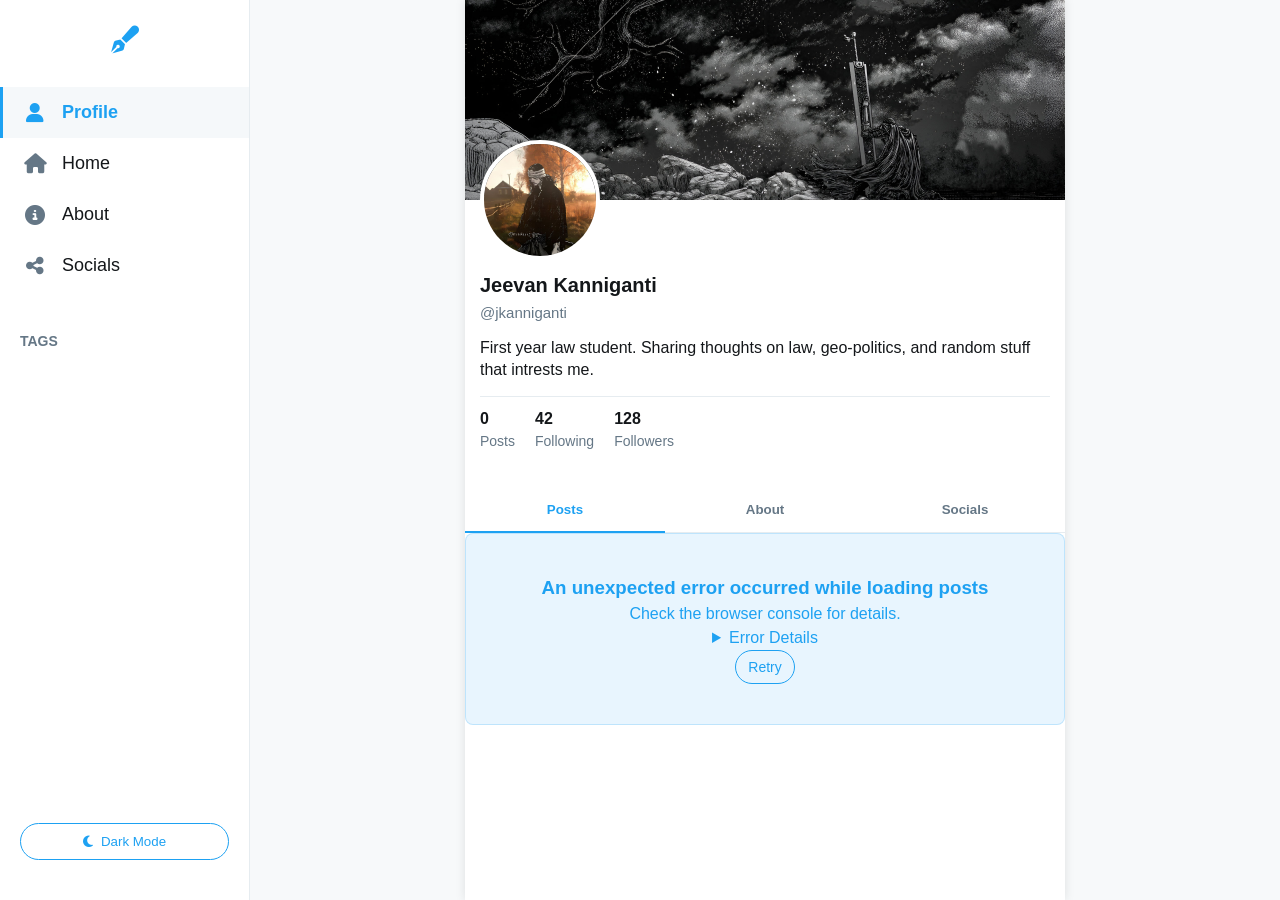
<file: temp/index.html>
<!DOCTYPE html>
<html lang="en">
<head>
    <meta charset="UTF-8">
    <meta name="viewport" content="width=device-width, initial-scale=1.0">
    <title>TweetBlog</title>
    <link rel="stylesheet" href="style.css">
    <link rel="stylesheet" href="https://cdnjs.cloudflare.com/ajax/libs/font-awesome/6.5.1/css/all.min.css" integrity="sha512-DTOQO9RWCH3ppGqcWaEA1BIZOC6xxalwEsw9c2QQeAIftl+Vegovlnee1c9QX4TctnWMn13TZye+giMm8e2LwA==" crossorigin="anonymous" referrerpolicy="no-referrer" />
</head>
<body>
    <div class="page-layout">
        <!-- Sidebar -->
        <div class="sidebar">
            <div class="sidebar-logo">
                <i class="fas fa-pen-fancy"></i>
            </div>
            
            <div class="sidebar-nav">
                <a href="#" class="sidebar-item active" data-section="profile">
                    <i class="fas fa-user"></i>
                    <span>Profile</span>
                </a>
                <a href="#" class="sidebar-item" data-section="home">
                    <i class="fas fa-home"></i>
                    <span>Home</span>
                </a>
                <a href="#" class="sidebar-item" data-section="about">
                    <i class="fas fa-info-circle"></i>
                    <span>About</span>
                </a>
                <a href="#" class="sidebar-item" data-section="socials">
                    <i class="fas fa-share-nodes"></i>
                    <span>Socials</span>
                </a>
            </div>
            
            <div class="sidebar-section">Tags</div>
            <div class="tags-container" id="sidebar-tags">
                <!-- Tags will be added dynamically here -->
            </div>
            
            <button id="theme-toggle">
                <i class="fas fa-moon"></i>
                <span>Dark Mode</span>
            </button>
        </div>
        
        <!-- Main Content -->
        <div class="main-content">
            <div class="container">
                <!-- Header section (similar to Twitter header) -->
                <header class="profile-header">
                    <div class="banner">
                        <img src="images/cover_image.jpg" alt="Banner Image" id="banner-image">
                    </div>
                    <div class="profile-info">
                        <div class="profile-picture">
                            <img src="images/profile_picture.jpg" alt="Profile Picture" id="profile-picture-img">
                        </div>
                        <div class="profile-details">
                            <h1 class="name">Jeevan Kanniganti</h1>
                            <p class="username">@jkanniganti</p>
                            <p class="bio">First year law student. Sharing thoughts on law, geo-politics, and random stuff that intrests me.</p>
                            <div class="stats">
                                <div class="stat">
                                    <span class="count" id="post-count">0</span>
                                    <span class="label">Posts</span>
                                </div>
                                <div class="stat">
                                    <span class="count">42</span>
                                    <span class="label">Following</span>
                                </div>
                                <div class="stat">
                                    <span class="count">128</span>
                                    <span class="label">Followers</span>
                                </div>
                            </div>
                        </div>
                    </div>
                </header>

                <!-- Main content with posts/tweets -->
                <main class="content">
                    <div class="tabs">
                        <button class="tab active" data-tab="posts">Posts</button>
                        <button class="tab" data-tab="about">About</button>
                        <button class="tab" data-tab="socials">Socials</button>
                    </div>
                    
                    <!-- Posts Tab Content -->
                    <div class="tab-content active" id="posts-tab">
                        <div class="posts-container" id="posts-container">
                            <!-- Posts will be dynamically inserted here by JavaScript -->
                            <div class="loading-spinner">
                                <i class="fas fa-spinner fa-spin"></i>
                                <p>Loading posts...</p>
                            </div>
                        </div>
                    </div>
                    
                    <!-- About Tab Content -->
                    <div class="tab-content" id="about-tab">
                        <div class="about-content">
                            <h2>About Me</h2>
                            <p>I'm a first-year law student at Woxsen University Law School with a passion for Criminal law and Quant finance.</p>
                            
                            <h3>Education</h3>
                            <div class="about-item">
                                <div class="about-item-icon">
                                    <i class="fas fa-graduation-cap"></i>
                                </div>
                                <div class="about-item-content">
                                    <h4>J.D. Candidate</h4>
                                    <p>Woxsen University Law School</p>
                                    <p class="about-date">2025 - Present</p>
                                </div>
                            </div>
                            <div class="about-item">
                                <div class="about-item-icon">
                                    <i class="fas fa-university"></i>
                                </div>
                                <div class="about-item-content">
                                    <h4>Matric Exam Distinction Student</h4>
                                    <p>Central Board of Secondary Education </p>
                                    <p class="about-date">2020 - 2022</p>
                                </div>
                            </div>
                            
                            <h3>Interests</h3>
                            <div class="interests">
                                <span class="interest-tag">Criminal Law</span>
                                <span class="interest-tag">Philosophy</span>
                                <span class="interest-tag">Reading</span>
                                <span class="interest-tag">Religion</span>
                                <span class="interest-tag">Legal Writing</span>
                                <span class="interest-tag">Debate</span>
                                <span class="interest-tag">Politics</span>
                                <span class="interest-tag">Qunat Finance</span>
                                <span class="interest-tag">Formula 1</span>
                                <span class="interest-tag">Music</span>
                                <span class="interest-tag">Technology</span>
                                <span class="interest-tag">Programming</span>
                            </div>
                            
                            <h3>Current Courses</h3>
                            <ul class="courses-list">
                                <li>Civil Procedure</li>
                                <li>Contracts</li>
                                <li>Criminal Law</li>
                                <li>Legal Research & Writing</li>
                                <li>Torts</li>
                            </ul>
                        </div>
                    </div>
                    
                    <!-- Socials Tab Content -->
                    <div class="tab-content" id="socials-tab">
                        <div class="socials-content">
                            <h2>Connect With Me</h2>
                            <p>Follow me on these platforms to stay updated with my law school journey!</p>
                            
                            <div class="social-links">
                                <a href="https://www.linkedin.com/in/jkanniganti/" class="social-link">
                                    <i class="fab fa-linkedin"></i>
                                    <span>LinkedIn</span>
                                    <p>Connect professionally</p>
                                </a>
                                <a href="https://x.com/purplepeterpant" class="social-link">
                                    <i class="fab fa-twitter"></i>
                                    <span>Twitter / X</span>
                                    <p>Daily law school updates</p>
                                </a>
                                <a href="https://www.instagram.com/jeevankanniganti/" class="social-link">
                                    <i class="fab fa-instagram"></i>
                                    <span>Instagram</span>
                                    <p>Behind the scenes of law school</p>
                                </a>
                                <a href="https://github.com/GvanKann" class="social-link">
                                    <i class="fab fa-github"></i>
                                    <span>GitHub</span>
                                    <p>Legal tech projects</p>
                                </a>
                                <a href="#" class="social-link">
                                    <i class="fas fa-podcast"></i>
                                    <span>My Podcast</span>
                                    <p>"Law School Diaries"</p>
                                </a>
                            </div>
                        </div>
                    </div>
                </main>
            </div>
        </div>
    </div>

    <!-- Modal for displaying full post content -->
    <div id="post-modal" class="modal">
        <div class="modal-content">
            <span class="close-button">&times;</span>
            <div id="full-post-content"></div>
        </div>
    </div>

    <script src="app.js"></script>
</body>
</html>
</file>
<file: temp/style.css>
/* Theme Variables */
:root {
    --primary-color: #1da1f2; /* Twitter Blue */
    --secondary-color: #8a2be2; /* Deep Purple - for dark theme accents or primary in dark */
    
    --light-bg: #f7f9fa;
    --light-content-bg: #ffffff;
    --light-text: #14171a; /* NEAR BLACK for light mode text */
    --light-secondary-text: #657786;
    --light-border: #e6ecf0;
    --light-hover: #f5f8fa;
    
    --dark-bg: #15202b; /* Dark Blue */
    --dark-content-bg: #192734; /* Slightly Lighter Dark Blue */
    --dark-text: #ffffff; /* WHITE for dark mode text */
    --dark-secondary-text: #8899a6; /* Lighter Gray for dark theme */
    --dark-border: #38444d; /* Darker Border */
    --dark-hover: #22303c; /* Hover for dark theme */
}

/* Base Styles & Reset */
* {
    margin: 0;
    padding: 0;
    box-sizing: border-box;
}

body {
    font-family: -apple-system, BlinkMacSystemFont, "Segoe UI", Roboto, Helvetica, Arial, sans-serif;
    background-color: var(--light-bg); /* Defined later */
    color: var(--light-text); /* Defined later */
    line-height: 1.5;
    transition: background-color 0.3s, color 0.3s;
}

.container {
    max-width: 600px; /* Main content area width */
    margin: 0 auto;
    background-color: var(--light-content-bg); /* Defined later */
    min-height: 100vh;
    box-shadow: 0 0 10px rgba(0, 0, 0, 0.1);
}

/* Header & Profile Styles */
.profile-header {
    position: relative;
    margin-bottom: 20px;
}

.banner {
    width: 100%;
    height: 200px;
    overflow: hidden;
    position: relative;
    background-color: var(--light-hover); /* Changed from #e1e8ed */
}

.banner img {
    width: 100%;
    height: 100%;
    object-fit: cover;
}

.profile-info {
    position: relative;
    padding: 0 15px;
}

.profile-picture {
    position: absolute;
    top: -60px; /* Half of picture height to overlap banner */
    left: 15px;
    width: 120px;
    height: 120px;
    border-radius: 50%;
    border: 4px solid var(--light-content-bg);
    overflow: hidden;
    background-color: var(--light-hover); /* Changed from #f0f0f0 */
}

.profile-picture img {
    width: 100%;
    height: 100%;
    object-fit: cover;
}

.profile-details {
    padding-top: 70px; /* Space for profile picture */
    padding-bottom: 15px;
}

.name {
    font-size: 20px;
    font-weight: bold;
    margin-bottom: 2px;
}

.username {
    color: var(--light-secondary-text); /* Defined later */
    font-size: 15px;
    margin-bottom: 12px;
}

.bio {
    margin-bottom: 15px;
    line-height: 1.4;
}

.stats {
    display: flex;
    gap: 20px;
    padding-top: 10px;
    border-top: 1px solid var(--light-border); /* Defined later */
}

.stat {
    display: flex;
    flex-direction: column;
}

.count {
    font-weight: bold;
    color: var(--light-text);
}

.label {
    color: var(--light-secondary-text);
    font-size: 14px;
}

/* Tabs Navigation */
.tabs {
    display: flex;
    border-bottom: 1px solid var(--light-border);
}

.tab {
    flex: 1;
    padding: 15px 0;
    text-align: center;
    background: none;
    border: none;
    font-weight: bold;
    color: var(--light-secondary-text);
    cursor: pointer;
    position: relative;
    transition: color 0.2s;
}

.tab:hover {
    color: var(--primary-color); /* Defined later */
}

.tab.active {
    color: var(--primary-color);
}

.tab.active::after {
    content: '';
    position: absolute;
    bottom: -1px; /* Align with the border-bottom of .tabs */
    left: 0;
    width: 100%;
    height: 2px;
    background-color: var(--primary-color);
}

/* Posts (Tweets) styling */
.posts-container {
    /* padding: 15px; Removed to allow posts to take full width if filter indicator is outside */
}

.post {
    padding: 15px; /* Add padding to each post */
    border-bottom: 1px solid var(--light-border);
    cursor: pointer;
    transition: background-color 0.2s;
}

.post:hover {
    background-color: var(--light-hover); /* Defined later */
}

.post:last-child {
    border-bottom: none; /* Remove border for the last post in a list */
}

.post-header {
    display: flex;
    align-items: center;
    margin-bottom: 8px;
}

.post-avatar {
    width: 48px;
    height: 48px;
    border-radius: 50%;
    margin-right: 10px;
    overflow: hidden;
    flex-shrink: 0; /* Prevent avatar from shrinking */
}

.post-avatar img {
    width: 100%;
    height: 100%;
    object-fit: cover;
}

.post-info {
    flex-grow: 1;
}

.post-author {
    font-weight: bold;
    margin-right: 5px;
}

.post-username, .post-date {
    color: var(--light-secondary-text);
    font-size: 14px;
}

.post-title {
    font-weight: bold;
    margin-bottom: 6px;
    font-size: 16px;
}

.post-content {
    margin-bottom: 10px;
    word-wrap: break-word; /* Ensure long words break */
    line-height: 1.5;
}

.post-actions {
    display: flex;
    gap: 50px; /* Space between action icons */
    padding-top: 10px;
    color: var(--light-secondary-text);
}

.post-action {
    display: flex;
    align-items: center;
    gap: 5px; /* Space between icon and number */
    font-size: 14px;
}

.post-action i {
    font-size: 18px;
}

/* Loading Spinner & Messages */
.loading-spinner, .error-message, .no-posts {
    text-align: center;
    padding: 40px 15px; /* Add horizontal padding */
    color: var(--light-secondary-text);
}

.loading-spinner i {
    font-size: 30px;
    margin-bottom: 10px;
}

.error-message {
    color: var(--primary-color); /* Changed from #e0245e */
    background-color: rgba(29, 161, 242, 0.1); /* Changed to use primary color */
    border: 1px solid rgba(29, 161, 242, 0.2);
    border-radius: 8px;
}

/* Modal Styles for Full Post */
.modal {
    display: none; /* Hidden by default */
    position: fixed;
    top: 0;
    left: 0;
    width: 100%;
    height: 100%;
    background-color: rgba(0, 0, 0, 0.7); /* Semi-transparent background */
    z-index: 1000; /* Ensure modal is on top */
    overflow-y: auto; /* Allow scrolling for long content */
    padding: 20px; /* Add padding for smaller screens */
}

.modal-content {
    position: relative;
    background-color: var(--light-content-bg);
    max-width: 650px;
    margin: 50px auto; /* Centered, with space from top */
    padding: 25px;
    border-radius: 15px;
    box-shadow: 0 5px 15px rgba(0, 0, 0, 0.2);
}

.close-button {
    position: absolute;
    top: 15px;
    right: 20px;
    font-size: 30px;
    font-weight: bold;
    color: var(--light-secondary-text);
    cursor: pointer;
    transition: color 0.2s;
}

.close-button:hover {
    color: var(--light-text);
}

#full-post-content .post-header {
    margin-bottom: 20px;
}

#full-post-content .post-title {
    font-size: 24px;
    margin-bottom: 15px;
}

#full-post-content .post-meta {
    display: flex;
    gap: 10px;
    margin-bottom: 20px;
    color: var(--light-secondary-text);
    font-size: 14px;
}

/* Markdown styling for full post content */
.markdown-content h1, .markdown-content h2, .markdown-content h3,
.markdown-content h4, .markdown-content h5, .markdown-content h6 {
    margin-top: 24px;
    margin-bottom: 16px;
    font-weight: 600;
    line-height: 1.25;
}

.markdown-content h1 { font-size: 2em; }
.markdown-content h2 { font-size: 1.5em; }
.markdown-content h3 { font-size: 1.25em; }
.markdown-content h4 { font-size: 1em; }
.markdown-content h5 { font-size: 0.875em; }
.markdown-content h6 { font-size: 0.85em; color: var(--light-secondary-text); }

.markdown-content p {
    margin-bottom: 16px;
    line-height: 1.6;
}

.markdown-content ul, .markdown-content ol {
    margin-bottom: 16px;
    padding-left: 30px; /* Indentation for lists */
}

.markdown-content li {
    margin-bottom: 8px;
}

.markdown-content blockquote {
    border-left: 3px solid var(--primary-color);
    padding-left: 15px;
    color: var(--light-secondary-text);
    margin: 16px 0;
    font-style: italic;
}

.markdown-content code {
    background-color: rgba(27,31,35,0.05); /* GitHub-like inline code bg */
    padding: .2em .4em;
    margin: 0;
    font-size: 85%;
    border-radius: 3px;
    font-family: "SFMono-Regular", Consolas, "Liberation Mono", Menlo, Courier, monospace;
}

.markdown-content pre {
    background-color: #f6f8fa; /* GitHub-like code block bg */
    padding: 16px;
    border-radius: 5px;
    overflow-x: auto; /* Allow horizontal scrolling for long code lines */
    margin: 16px 0;
    font-family: "SFMono-Regular", Consolas, "Liberation Mono", Menlo, Courier, monospace;
    font-size: 0.9em;
    line-height: 1.45;
}

.markdown-content pre code {
    background-color: transparent;
    padding: 0;
    margin: 0;
    font-size: inherit; /* Inherit font size from pre */
    border-radius: 0;
}

.markdown-content img {
    max-width: 100%;
    height: auto;
    border-radius: 8px;
    margin: 16px 0;
    display: block; /* Center images if they are block */
    margin-left: auto;
    margin-right: auto;
}

.markdown-content hr {
    border: none;
    border-top: 1px solid var(--light-border);
    margin: 25px 0;
}

.markdown-content a {
    color: var(--primary-color);
    text-decoration: none;
    transition: color 0.2s;
}

.markdown-content a:hover {
    text-decoration: underline;
    color: var(--secondary-color); /* Defined later */
}

/* Dark Theme Styles */
body.dark-theme {
    background-color: var(--dark-bg);
    color: var(--dark-text); /* Default text color for dark theme */
}

body.dark-theme .container {
    background-color: var(--dark-content-bg);
    box-shadow: 0 0 10px rgba(0, 0, 0, 0.5); 
}

body.dark-theme .profile-picture {
    border-color: var(--dark-content-bg);
}

body.dark-theme .username,
body.dark-theme .post-username,
body.dark-theme .post-date,
body.dark-theme .label,
body.dark-theme .post-actions,
body.dark-theme .close-button {
    color: var(--dark-secondary-text);
}

/* Ensure general text elements in dark theme use --dark-text if not specifically overridden */
body.dark-theme .name, 
body.dark-theme .count,
body.dark-theme .bio { /* Add other general text elements if needed */
    color: var(--dark-text);
}


body.dark-theme .stats,
body.dark-theme .tabs,
body.dark-theme .post { 
    border-color: var(--dark-border);
}

body.dark-theme .tab:hover {
    color: var(--secondary-color);
}
body.dark-theme .tab.active {
    color: var(--secondary-color); 
}
body.dark-theme .tab.active::after {
    background-color: var(--secondary-color);
}

body.dark-theme .post:hover, 
body.dark-theme .sidebar-item:hover {
    background-color: var(--dark-hover);
}

body.dark-theme .modal-content {
    background-color: var(--dark-content-bg);
}

body.dark-theme .markdown-content a {
    color: var(--secondary-color);
}
body.dark-theme .markdown-content blockquote {
    border-left-color: var(--secondary-color);
}
body.dark-theme .markdown-content code {
    background-color: #2a3d4d; 
    color: #cdd9e5; 
}
body.dark-theme .markdown-content pre {
    background-color: #243447; 
    color: #cdd9e5;
}
body.dark-theme .markdown-content hr {
    border-top-color: var(--dark-border);
}

/* Button styles */
.btn-outline {
    background: none;
    border: 1px solid var(--primary-color);
    color: var(--primary-color);
    padding: 8px 12px;
    border-radius: 20px;
    cursor: pointer;
    font-size: 14px;
    transition: all 0.2s ease;
}
.btn-outline:hover {
    background-color: var(--primary-color);
    color: white;
}

body.dark-theme .btn-outline {
    border-color: var(--secondary-color);
    color: var(--secondary-color);
}
body.dark-theme .btn-outline:hover {
    background-color: var(--secondary-color);
    color: white;
}

/* Sidebar Navigation */
.page-layout {
    display: flex;
}

.sidebar {
    width: 250px;
    height: 100vh; 
    padding: 20px 0; 
    border-right: 1px solid var(--light-border);
    background-color: var(--light-content-bg); 
    position: fixed; 
    left: 0;
    top: 0;
    z-index: 100; 
    transition: background-color 0.3s, border-color 0.3s;
    display: flex; 
    flex-direction: column; 
}

body.dark-theme .sidebar {
    background-color: var(--dark-content-bg); 
    border-color: var(--dark-border);
}


.main-content {
    flex: 1;
    margin-left: 250px; 
    padding: 0; 
}

.sidebar-logo {
    font-size: 28px;
    margin: 0 20px 25px; 
    text-align: center; 
    flex-shrink: 0; 
}
.sidebar-logo i {
    color: var(--primary-color);
}
body.dark-theme .sidebar-logo i {
    color: var(--secondary-color);
}


.sidebar-nav {
    margin-bottom: 20px;
    flex-shrink: 0; 
}

.sidebar-item {
    display: flex;
    align-items: center;
    padding: 12px 20px;
    font-size: 18px;
    font-weight: 500;
    color: var(--light-text); /* Default text color for light mode (black) */
    text-decoration: none;
    cursor: pointer;
    transition: background-color 0.2s, color 0.2s, border-left-color 0.2s;
    border-left: 3px solid transparent; 
}

/* Specific text color for sidebar items in dark mode */
body.dark-theme .sidebar-item {
    color: var(--dark-text); /* Text color for dark mode (white) */
}


.sidebar-item:hover {
    background-color: var(--light-hover);
}
/* Hover for dark mode will inherit text color from body.dark-theme .sidebar-item unless specified */
body.dark-theme .sidebar-item:hover {
    /* Example: if you want hover text color to be different from var(--dark-text) */
    /* color: var(--dark-secondary-text); */ 
    background-color: var(--dark-hover);
}


.sidebar-item i { /* Icon color */
    margin-right: 15px;
    font-size: 20px;
    width: 24px; 
    text-align: center;
    color: var(--light-secondary-text); /* Icon color in light mode */
    transition: color 0.2s;
}

/* Icon color for sidebar items in dark mode (non-active, non-hover) */
body.dark-theme .sidebar-item i {
    color: var(--dark-secondary-text); /* Icon color in dark mode */
}


.sidebar-item:hover i,
.sidebar-item.active i { /* Icon color on hover (light) and active (light) */
    color: var(--primary-color);
}

body.dark-theme .sidebar-item:hover i,
body.dark-theme .sidebar-item.active i { /* Icon color on hover (dark) and active (dark) */
    color: var(--secondary-color);
}


.sidebar-item.active { /* Active item text color in light mode */
    color: var(--primary-color);
    font-weight: bold;
    background-color: var(--light-hover);
    border-left-color: var(--primary-color);
}
body.dark-theme .sidebar-item.active { /* Active item text color in dark mode */
    color: var(--secondary-color); /* Active item text color in dark mode */
    font-weight: bold;
    background-color: var(--dark-hover);
    border-left-color: var(--secondary-color);
}

.sidebar-section { 
    padding: 0 20px;
    margin-top: 20px;
    margin-bottom: 10px;
    font-size: 14px; 
    font-weight: bold;
    text-transform: uppercase; 
    color: var(--light-secondary-text);
    flex-shrink: 0; 
}
body.dark-theme .sidebar-section { /* Ensure TAGS heading also changes color */
    color: var(--dark-secondary-text);
}

.tags-container {
    padding: 0 5px; 
    flex-grow: 1; 
    overflow-y: auto; 
    min-height: 50px; 
    margin-bottom: 10px; 
}

.tags-container::-webkit-scrollbar {
    width: 6px;
}
.tags-container::-webkit-scrollbar-track {
    background: transparent; 
}
.tags-container::-webkit-scrollbar-thumb {
    background-color: var(--light-secondary-text);
    border-radius: 3px;
}
body.dark-theme .tags-container::-webkit-scrollbar-thumb {
    background-color: var(--dark-secondary-text);
}


.tag-item {
    padding: 10px 15px; 
    cursor: pointer;
    display: flex;
    align-items: center;
    font-size: 15px; 
    border-radius: 5px; 
    margin: 2px 15px; 
    transition: background-color 0.2s;
    color: var(--light-text); /* Default tag item text color */
}
body.dark-theme .tag-item {
    color: var(--dark-text); /* Tag item text color in dark mode */
}


.tag-item:hover {
    background-color: var(--light-hover);
}

.tag-item .tag-color {
    width: 12px; 
    height: 12px;
    border-radius: 50%;
    margin-right: 10px; 
    flex-shrink: 0;
}

.tag-item span:not(.tag-count) {
    flex-grow: 1; 
    white-space: nowrap;
    overflow: hidden;
    text-overflow: ellipsis;
}

.tag-count {
    margin-left: auto;
    font-size: 12px;
    background-color: rgba(0, 0, 0, 0.05); 
    padding: 2px 6px;
    border-radius: 10px;
    color: var(--light-secondary-text);
    transition: background-color 0.3s, color 0.3s;
}
body.dark-theme .tag-count {
    background-color: rgba(255, 255, 255, 0.1);
    color: var(--dark-secondary-text);
}

.tag-item.active {
    background-color: var(--light-hover);
    font-weight: bold;
}
.tag-item.active span:not(.tag-count) { /* Active tag text color in light mode */
    color: var(--primary-color);
}
body.dark-theme .tag-item.active {
    background-color: var(--dark-hover);
}
body.dark-theme .tag-item.active span:not(.tag-count) { /* Active tag text color in dark mode */
    color: var(--secondary-color);
}


/* Theme toggle button */
#theme-toggle {
    margin: 10px 20px 20px 20px; 
    padding: 10px;
    border: 1px solid var(--primary-color);
    border-radius: 20px;
    background: none;
    color: var(--primary-color);
    cursor: pointer;
    display: flex;
    align-items: center;
    justify-content: center;
    gap: 8px;
    transition: all 0.2s;
    flex-shrink: 0; 
}
#theme-toggle:hover {
    background-color: var(--primary-color);
    color: white;
}
body.dark-theme #theme-toggle {
    border-color: var(--secondary-color);
    color: var(--secondary-color);
}
body.dark-theme #theme-toggle:hover {
    background-color: var(--secondary-color);
    color: white;
}


/* Tab Content Styles */
.tab-content {
    display: none; 
    padding: 0; 
}
.tab-content.active {
    display: block;
}

/* About Tab Styles */
.about-content, .socials-content { 
    padding: 20px; 
    max-width: 100%; 
}

.about-content h2, .socials-content h2 { 
    font-size: 24px;
    margin-bottom: 20px;
    padding-bottom: 10px;
    border-bottom: 1px solid var(--light-border);
}
body.dark-theme .about-content h2, body.dark-theme .socials-content h2 {
    border-color: var(--dark-border);
}


.about-content h3 {
    font-size: 18px;
    margin: 25px 0 15px;
    color: var(--secondary-color); 
}

.about-item {
    display: flex;
    margin-bottom: 20px;
    padding-bottom: 15px;
    border-bottom: 1px dashed var(--light-border);
}
.about-item:last-child { border-bottom: none; }
body.dark-theme .about-item { border-color: var(--dark-border); }

.about-item-icon {
    width: 50px;
    height: 50px;
    border-radius: 50%;
    background-color: var(--secondary-color);
    color: white;
    display: flex;
    align-items: center;
    justify-content: center;
    margin-right: 15px;
    flex-shrink: 0;
}
.about-item-icon i { font-size: 20px; }

.about-item-content h4 {
    font-size: 16px;
    margin-bottom: 5px;
}
.about-date {
    font-size: 14px;
    color: var(--light-secondary-text);
    margin-top: 3px;
}

.interests {
    display: flex;
    flex-wrap: wrap;
    gap: 10px;
    margin-bottom: 15px;
}
.interest-tag {
    background-color: var(--secondary-color);
    color: white;
    padding: 5px 12px;
    border-radius: 15px;
    font-size: 14px;
}

.courses-list {
    list-style-type: none;
    padding: 0;
}
.courses-list li {
    padding: 10px 0;
    border-bottom: 1px solid var(--light-border);
}
.courses-list li:last-child { border-bottom: none; }
body.dark-theme .courses-list li { border-color: var(--dark-border); }


/* Socials Tab Styles */
.social-links {
    display: flex;
    flex-direction: column;
    gap: 15px;
    margin-top: 20px;
}
.social-link {
    display: flex;
    align-items: center;
    padding: 15px;
    text-decoration: none;
    border-radius: 8px;
    background-color: var(--light-hover);
    transition: transform 0.2s, box-shadow 0.2s;
    color: var(--light-text);
}
.social-link:hover {
    transform: translateY(-3px);
    box-shadow: 0 5px 15px rgba(0, 0, 0, 0.1);
}
body.dark-theme .social-link {
    background-color: var(--dark-hover);
    color: var(--dark-text);
}
body.dark-theme .social-link:hover {
    box-shadow: 0 5px 15px rgba(0, 0, 0, 0.3);
}

.social-link i {
    font-size: 24px;
    width: 50px;
    height: 50px;
    border-radius: 50%;
    background-color: var(--secondary-color);
    color: white;
    display: flex;
    align-items: center;
    justify-content: center;
    margin-right: 15px;
}
.social-link span {
    font-weight: bold;
    font-size: 16px;
}
.social-link p {
    margin-left: auto;
    color: var(--light-secondary-text);
    font-size: 14px;
}


/* Post Tag Styles (used in post previews and full post view) */
.post-tags {
    display: flex;
    flex-wrap: wrap;
    gap: 8px;
    margin-top: 10px; 
    margin-bottom: 10px; 
}

.post-tag {
    display: inline-block;
    padding: 4px 12px; 
    border-radius: 15px;
    font-size: 12px;
    cursor: pointer;
    transition: opacity 0.2s;
}
.post-tag:hover {
    opacity: 0.8;
}

/* Filter indicator (sits above posts list when a tag is active) */
.filter-indicator {
    display: flex;
    align-items: center;
    justify-content: space-between;
    padding: 10px 15px;
    background-color: var(--light-hover);
    border-radius: 8px;
    margin: 0 15px 15px 15px; 
}
body.dark-theme .filter-indicator {
    background-color: var(--dark-hover);
}

.clear-filter-btn { 
    border: none;
    background-color: var(--secondary-color);
    color: white;
    padding: 6px 12px; 
    border-radius: 15px;
    cursor: pointer;
    font-size: 13px; 
    transition: background-color 0.2s;
    display: flex; 
    align-items: center;
    gap: 5px;
}
.clear-filter-btn:hover {
    background-color: #7722cc; 
}
body.dark-theme .clear-filter-btn {
    background-color: var(--primary-color); 
}
body.dark-theme .clear-filter-btn:hover {
    background-color: #1a91da; 
}


/* Responsive Adjustments */
@media (max-width: 1000px) { 
    .sidebar {
        width: 70px;
        padding-top: 15px; 
        padding-bottom: 15px;
    }
    .sidebar-item span, .sidebar-section, .tags-container .tag-item span:not(.tag-count),
    #theme-toggle span {
        display: none; 
    }
    .sidebar-item i {
        margin-right: 0;
    }
    .main-content {
        margin-left: 70px;
    }
    .sidebar-logo {
        margin-left: 0;
        margin-right: 0;
        margin-bottom: 20px;
    }
    .tags-container { 
        padding: 0;
        margin-bottom: 10px; 
    }
    .tag-item {
        margin: 2px 5px;
        padding: 10px;
        justify-content: center;
    }
    .tag-item .tag-color {
        margin-right: 0;
    }
    #theme-toggle { 
        margin: 10px auto; 
        width: calc(100% - 20px); 
    }
}

@media (max-width: 768px) { 
    .page-layout {
        flex-direction: column;
    }
    .sidebar { 
        width: 100%;
        height: auto; 
        min-height: auto;
        position: fixed; 
        bottom: 0;
        top: auto; 
        left: 0;
        border-right: none;
        border-top: 1px solid var(--light-border); 
        border-bottom: none; 
        padding: 0; 
        display: flex; 
        flex-direction: row; 
        justify-content: space-around; 
        align-items: center;
        z-index: 100; 
    }
    body.dark-theme .sidebar { 
        border-top-color: var(--dark-border);
        background-color: var(--dark-content-bg); 
    }

    .main-content {
        margin-left: 0;
        margin-bottom: 60px; 
    }
    .sidebar-logo, .sidebar-section, .tags-container, #theme-toggle {
        display: none; 
    }
    .sidebar-nav {
        display: flex; 
        flex: 1; 
        justify-content: space-around;
        margin-bottom: 0;
    }
    .sidebar-item {
        padding: 8px 5px; 
        flex-direction: column; 
        font-size: 10px; 
        border-left: none; 
        border-bottom: 3px solid transparent; 
        flex: 1; 
        text-align: center;
    }
    /* Text color for mobile nav items */
    .sidebar-item { color: var(--light-secondary-text); } 
    body.dark-theme .sidebar-item { color: var(--dark-secondary-text); } 
    
    .sidebar-item.active { /* Active mobile item text color */
        color: var(--primary-color); 
        border-bottom-color: var(--primary-color);
        background-color: transparent; 
    }
    body.dark-theme .sidebar-item.active { /* Active mobile item text color */
        color: var(--secondary-color); 
        border-bottom-color: var(--secondary-color);
    }


    .sidebar-item i {
        margin-right: 0;
        margin-bottom: 2px; 
        font-size: 18px; 
    }
     /* Icon color for mobile nav items */
    .sidebar-item i { color: var(--light-secondary-text); }
    body.dark-theme .sidebar-item i { color: var(--dark-secondary-text); }

    .sidebar-item.active i { color: var(--primary-color); }
    body.dark-theme .sidebar-item.active i { color: var(--secondary-color); }


    .sidebar-item span { 
        display: inline;
        font-size: 9px;
    }

    .profile-picture {
        width: 80px;
        height: 80px;
        top: -40px; 
    }
    .profile-details {
        padding-top: 50px; 
    }
    .banner {
        height: 150px;
    }
    .post-actions {
        gap: 30px; 
    }
    .modal-content {
        margin: 30px 15px; 
        padding: 20px;
    }
    .filter-indicator {
        margin-left: 15px;
        margin-right: 15px;
    }
    .container { 
        box-shadow: none; 
    }
}

@media (max-width: 480px) {
    .name { font-size: 18px; }
    .username { font-size: 14px; }
    .bio { font-size: 14px; }
    .stats { gap: 15px; }
    .stat .count { font-size: 15px; }
    .stat .label { font-size: 12px; }

    .post-title { font-size: 15px; }
    .post-content { font-size: 14px; }
    .post-action i { font-size: 16px; }
    .post-action span { font-size: 13px; }

    #full-post-content .post-title { font-size: 20px; }
    .markdown-content h1 { font-size: 1.8em; }
    .markdown-content h2 { font-size: 1.3em; }

    .sidebar-item i { font-size: 16px; }
    .sidebar-item span { font-size: 8px; }

    /* Additional improvements for very small screens */
    .profile-picture {
        width: 60px;
        height: 60px;
        top: -30px;
    }
    
    .profile-details {
        padding-top: 40px;
    }
    
    .banner {
        height: 120px;
    }
    
    .post-actions {
        gap: 20px;
    }
    
    .modal-content {
        margin: 15px;
        padding: 15px;
    }
    
    .filter-indicator {
        flex-direction: column;
        gap: 10px;
        align-items: flex-start;
    }
    
    .clear-filter-btn {
        width: 100%;
        justify-content: center;
    }
    
    .post-tags {
        gap: 5px;
    }
    
    .post-tag {
        font-size: 11px;
        padding: 3px 8px;
    }
    
    .about-item {
        flex-direction: column;
        align-items: flex-start;
        gap: 10px;
    }
    
    .about-item-icon {
        margin-right: 0;
    }
    
    .social-link {
        flex-direction: column;
        align-items: flex-start;
        gap: 10px;
    }
    
    .social-link i {
        margin-right: 0;
    }
    
    .social-link p {
        margin-left: 0;
    }
}

/* Add support for ultra-wide screens */
@media (min-width: 2000px) {
    .container {
        max-width: 800px;
    }
    
    .sidebar {
        width: 300px;
    }
    
    .main-content {
        margin-left: 300px;
    }
}

/* Add focus states for interactive elements */
.tab:focus,
.sidebar-item:focus,
.btn-outline:focus,
.clear-filter-btn:focus,
#theme-toggle:focus {
    outline: 2px solid var(--primary-color);
    outline-offset: 2px;
}

body.dark-theme .tab:focus,
body.dark-theme .sidebar-item:focus,
body.dark-theme .btn-outline:focus,
body.dark-theme .clear-filter-btn:focus,
body.dark-theme #theme-toggle:focus {
    outline-color: var(--secondary-color);
}

/* Add focus-visible for better keyboard navigation */
.tab:focus-visible,
.sidebar-item:focus-visible,
.btn-outline:focus-visible,
.clear-filter-btn:focus-visible,
#theme-toggle:focus-visible {
    outline: 2px solid var(--primary-color);
    outline-offset: 2px;
}

body.dark-theme .tab:focus-visible,
body.dark-theme .sidebar-item:focus-visible,
body.dark-theme .btn-outline:focus-visible,
body.dark-theme .clear-filter-btn:focus-visible,
body.dark-theme #theme-toggle:focus-visible {
    outline-color: var(--secondary-color);
}
</file>
